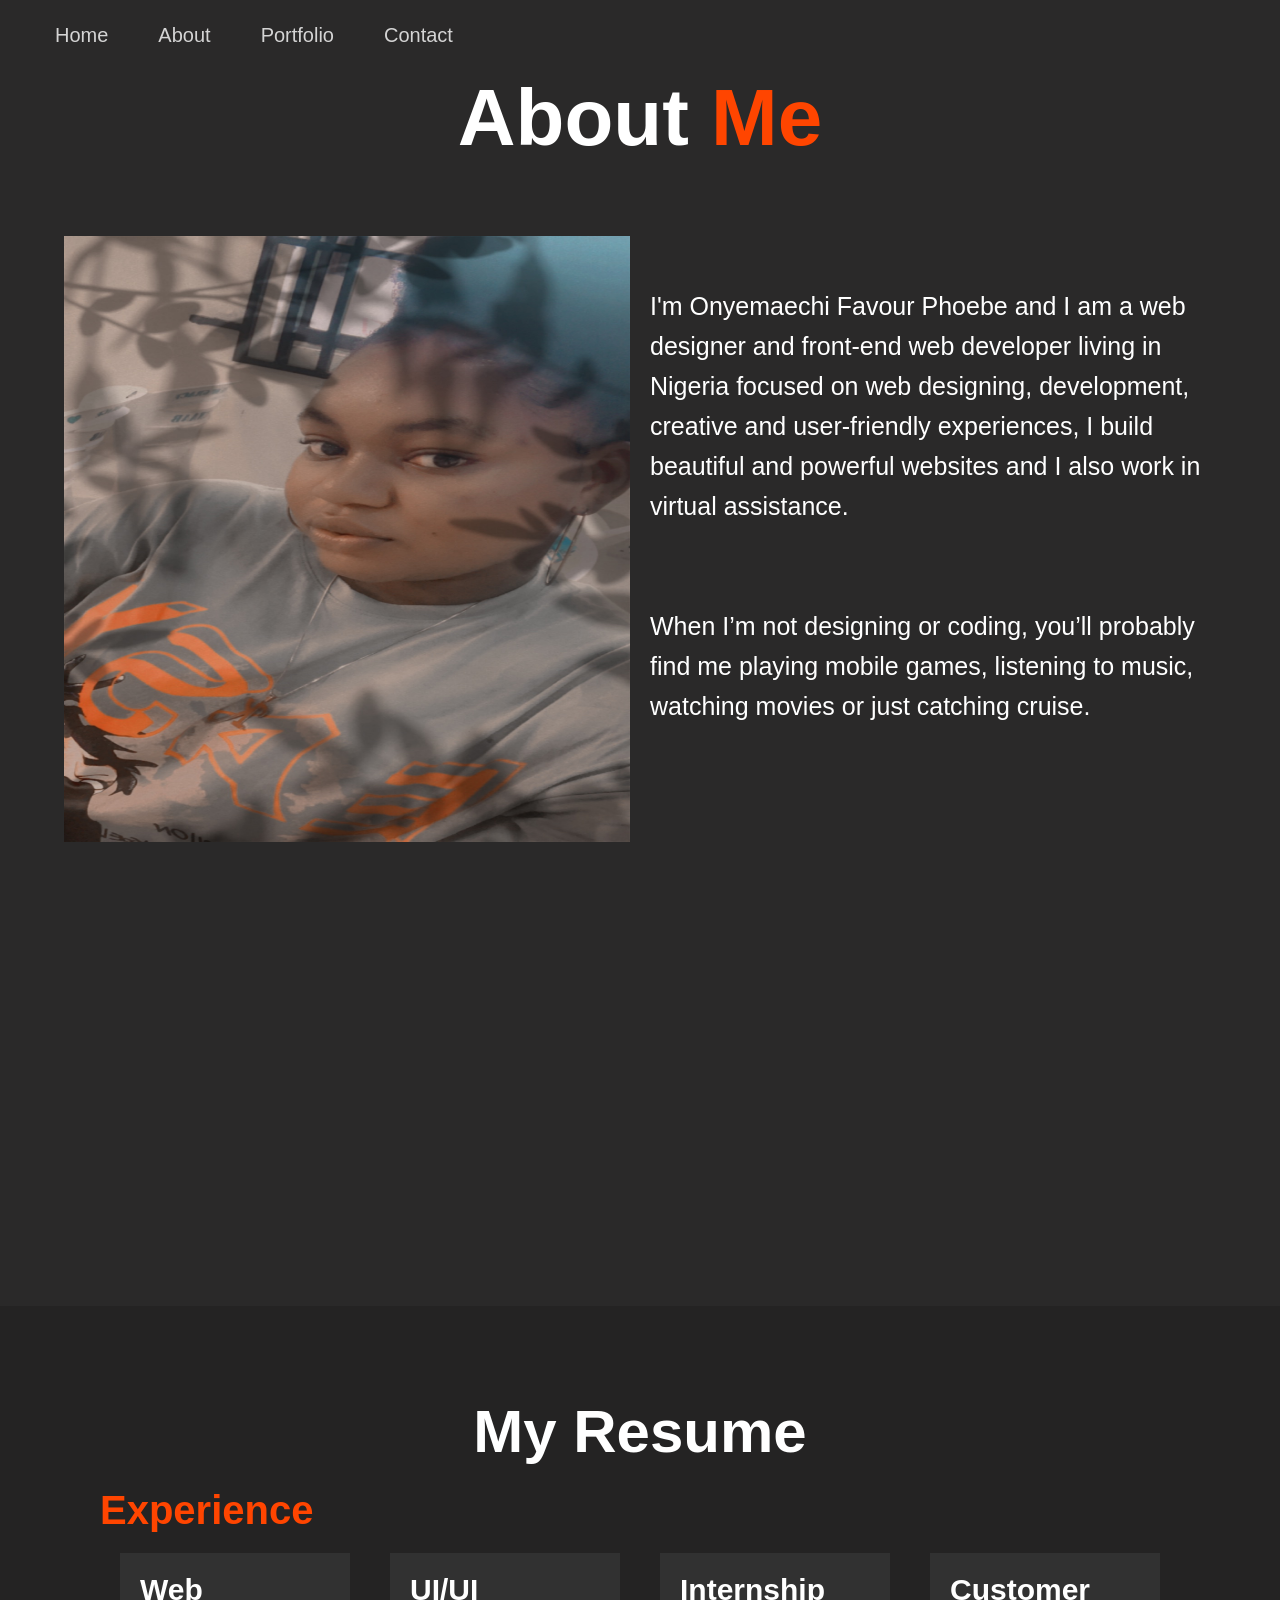
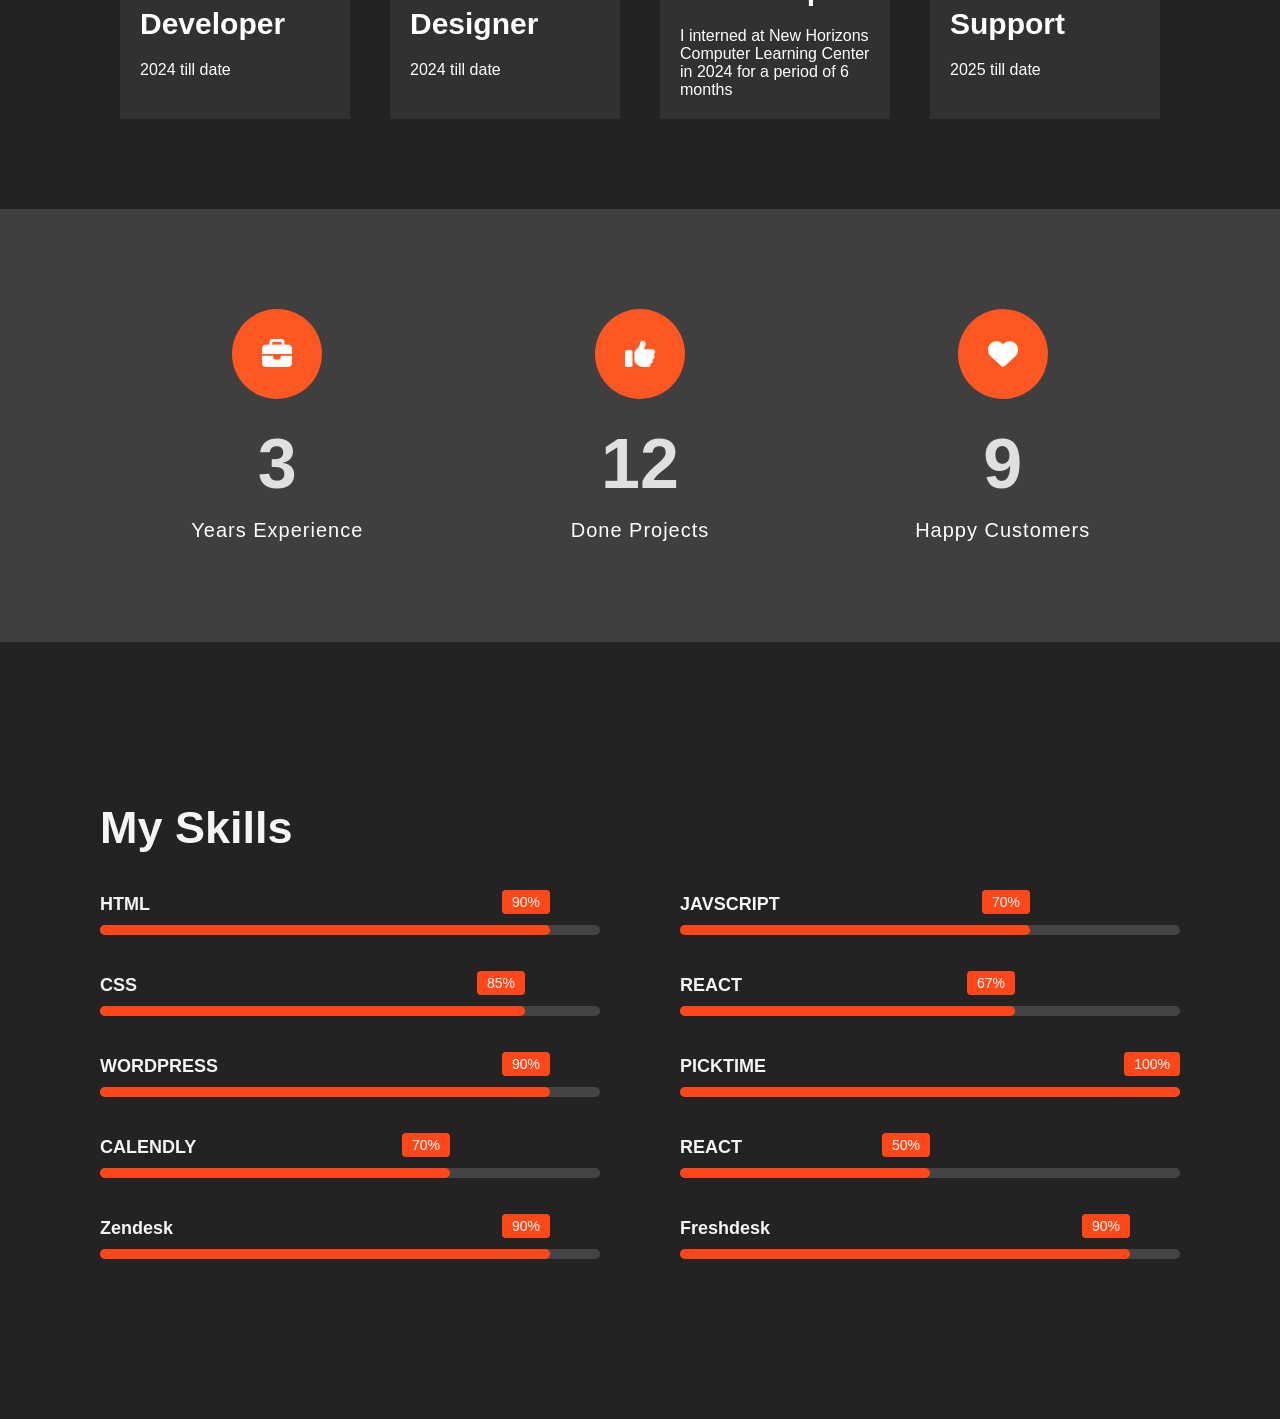
<file: about.html>
<!DOCTYPE html>
<html lang="en">
<head>
    <meta charset="UTF-8">
    <meta name="viewport" content="width=device-width, initial-scale=1.0">
    <title>About Me</title>
    <link rel="stylesheet" href="style.css">
    <link rel="stylesheet" href="https://cdnjs.cloudflare.com/ajax/libs/font-awesome/6.5.0/css/all.min.css">

</head>
<body>
        <div id="navbar" class="navbar">
        <nav>
            <ul>
            <li><a href="index.html" class="current">Home</a></li>
            <li><a href="about.html">About</a></li>
            <li><a href="portfolio.html">Portfolio</a></li>
            <li><a href="contact.html">Contact</a></li>
            </ul>
        </nav>
        </div>


    <!-- About Me -->
    <section class="solution flex-columns" id="about">
        
        
        
        
        <h1>About <span>Me</span></h1>
            <div class="row">
                <div class="column">
                    <div class="column-1">
                    <img src="./img/IMG_7723.JPG" alt="group image">
                    </div>
                </div>
                <div class="column">
                    <div class="column-2 bg-primary">
                    <p>I'm Onyemaechi Favour Phoebe and I am a web designer and front‑end web developer living in Nigeria focused on web designing, development, creative and user‑friendly experiences, I build beautiful and powerful websites and I also work in virtual assistance.</p>
                    <br><br>
                    <p>When I’m not designing or coding, you’ll probably find me playing mobile games, listening to music, watching movies or just catching cruise.</p>
                    </div>
                </div>
            </div>

    </section>
<!-- Resume -->
        <div class="resume">
        <h1>My Resume</h1>
            <h2>Experience</h2>    
                <div class="flex-items">        
                <div class="exp">
                    <h3>Web Developer</h3>
                    <p>2024 till date</p>
                </div>
                <div class="exp">
                    <h3>UI/UI Designer</h3>
                    <p>2024 till date</p>    
                </div>
                <div class="exp">
                    <h3>Internship</h3>
                    <p>I interned at New Horizons Computer Learning Center in 2024 for a period of 6 months</p>
                </div>
                <div class="exp">
                    <h3>Customer Support</h3>
                    <p>2025 till date</p>
                </div>
                </div>
        </div>

        <!-- Experience -->

    <section class="stats">
    <div class="container">

        <div class="stat-box">
        <div class="icon">
            <i class="fa-solid fa-briefcase"></i>
        </div>
        <h2>3</h2>
        <p>Years Experience</p>
        </div>

        <div class="stat-box">
        <div class="icon">
            <i class="fa-solid fa-thumbs-up"></i>
        </div>
        <h2>12</h2>
        <p>Done Projects</p>
        </div>

        <div class="stat-box">
        <div class="icon">
            <i class="fa-solid fa-heart"></i>
        </div>
        <h2>9</h2>
        <p>Happy Customers</p>
        </div>

    </div>
    </section>



    <!-- My Skills -->
    <main class="skills-section">
        <h2>My Skills</h2>

        <div class="skills-grid">

            <!-- Left Column -->
            <div class="skill-box">
                <span class="skill-title">HTML</span>
                <div class="skill-bar">
                    <div class="skill-fill" style="width:90%">
                        <span class="skill-percent">90%</span>
                    </div>
                </div>
            </div>

            <div class="skill-box">
                <span class="skill-title">JAVSCRIPT</span>
                <div class="skill-bar">
                    <div class="skill-fill" style="width:70%">
                        <span class="skill-percent">70%</span>
                    </div>
                </div>
            </div>

            <div class="skill-box">
                <span class="skill-title">CSS</span>
                <div class="skill-bar">
                    <div class="skill-fill" style="width:85%">
                        <span class="skill-percent">85%</span>
                    </div>
                </div>
            </div>

            <div class="skill-box">
                <span class="skill-title">REACT</span>
                <div class="skill-bar">
                    <div class="skill-fill" style="width:67%">
                        <span class="skill-percent">67%</span>
                    </div>
                </div>
            </div>

            <div class="skill-box">
                <span class="skill-title">WORDPRESS</span>
                <div class="skill-bar">
                    <div class="skill-fill" style="width:90%">
                        <span class="skill-percent">90%</span>
                    </div>
                </div>
            </div>

            <div class="skill-box">
                <span class="skill-title">PICKTIME</span>
                <div class="skill-bar">
                    <div class="skill-fill" style="width:100%">
                        <span class="skill-percent">100%</span>
                    </div>
                </div>
            </div>

            <div class="skill-box">
                <span class="skill-title">CALENDLY</span>
                <div class="skill-bar">
                    <div class="skill-fill" style="width:70%">
                        <span class="skill-percent">70%</span>
                    </div>
                </div>
            </div>

            <div class="skill-box">
                <span class="skill-title">REACT</span>
                <div class="skill-bar">
                    <div class="skill-fill" style="width:50%">
                        <span class="skill-percent">50%</span>
                    </div>
                </div>
            </div>

                        <div class="skill-box">
                <span class="skill-title">Zendesk</span>
                <div class="skill-bar">
                    <div class="skill-fill" style="width:90%">
                        <span class="skill-percent">90%</span>
                    </div>
                </div>
            </div>

                        <div class="skill-box">
                <span class="skill-title">Freshdesk</span>
                <div class="skill-bar">
                    <div class="skill-fill" style="width:90%">
                        <span class="skill-percent">90%</span>
                    </div>
                </div>
            </div>

        </div>
    </main>

    <button id="backToTop"><i class="fa fa-arrow-up"></i></button>

<script>
const btn = document.getElementById("backToTop");

// Show button when scrolling down
window.onscroll = function () {
  if (document.documentElement.scrollTop > 200) {
    btn.style.display = "block";
  } else {
    btn.style.display = "none";
  }
};

// Scroll to top
btn.onclick = function () {
  window.scrollTo({
    top: 0,
    behavior: "smooth"
  });
};
</script>
</body>
</html>
</file>
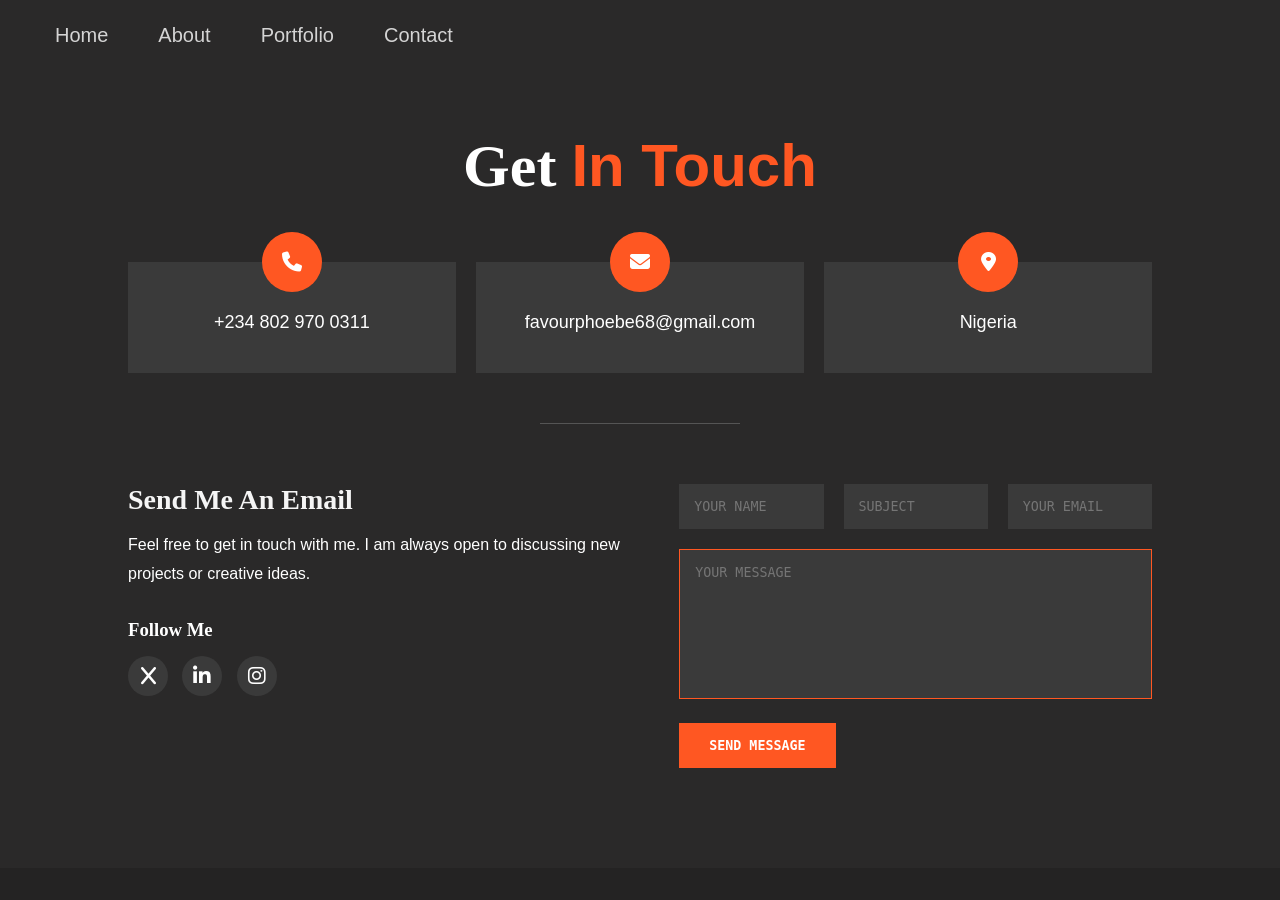
<file: contact.html>
<!DOCTYPE html>
<html lang="en">
<head>
    <meta charset="UTF-8">
    <meta name="viewport" content="width=device-width, initial-scale=1.0">
    <title>My Contact Me</title>
    <link rel="stylesheet" href="style.css">
    <link rel="stylesheet" href="https://cdnjs.cloudflare.com/ajax/libs/font-awesome/6.5.0/css/all.min.css">

</head>
<body>
    <div id="navbar" class="navbar top">
        <nav>
            <ul>
            <li><a href="index.html" class="current">Home</a></li>
            <li><a href="about.html">About</a></li>
            <li><a href="portfolio.html">Portfolio</a></li>
            <li><a href="contact.html">Contact</a></li>
            </ul>
        </nav>
    </div>

    <section class="contact">

    <h1 class="section-title">
        Get <span>In Touch</span>
    </h1>

    <!-- Contact Info Boxes -->
    <div class="contact-info">

        <div class="info-box">
        <div class="icon"><i class="fa fa-phone"></i></div>
        <p>+234 802 970 0311</p>
        </div>

        <div class="info-box">
        <div class="icon"><i class="fa fa-envelope"></i></div>
        <p>favourphoebe68@gmail.com</p>
        </div>

        <div class="info-box">
        <div class="icon"><i class="fa fa-location-dot"></i></div>
        <p>Nigeria</p>
        </div>

    </div>

    <div class="divider"></div>

    <!-- Main Content -->
    <div class="contact-content">

        <!-- Left Side -->
        <div class="left">
        <h2>Send Me An Email</h2>
        <p>
            Feel free to get in touch with me.  
            I am always open to discussing new  
            projects or creative ideas.
        </p>

        <h3>Follow Me</h3>

        <div class="socials">
            <!-- <a href="https://facebook.com/YourUsername" target="_blank" rel="noopener noreferrer"><i class="fab fa-facebook-f" ></i></a> -->
            <a href="https://x.com/@favour16832/" target="_blank" rel="noopener noreferrer"><i class="fab fa-x"></i></a>
            <a href="https://www.linkedin.com/in/favour-phoebe-20a850325/" target="_blank" rel="noopener noreferrer"><i class="fab fa-linkedin-in" ></i></a>
            <a href="https://instagram.com/favourphoebe68/" target="_blank" rel="noopener noreferrer"><i class="fab fa-instagram"></i></a>
        </div>
        </div>

        
        <!-- Right Side -->
        <div class="right">

            <form action="https://formspree.io/f/mnjoqldy" method="POST">

            <div class="row">
                <input type="text" name="name" placeholder="YOUR NAME" required>
                <input type="text" name="subject" placeholder="SUBJECT" required>
                <input type="email" name="email" placeholder="YOUR EMAIL" required>
            </div>

            <textarea name="message" placeholder="YOUR MESSAGE" required></textarea>

            <button type="submit">SEND MESSAGE</button>

            </form>

        </div>

    </div>

    </section>

    <div id="successOverlay">
  <div class="success-box">
    <h2>Message Sent ✅</h2>
    <p>Thanks for reaching out! I’ll get back to you soon.</p>
    <button id="closeOverlay">Close</button>
  </div>
</div>

    <button id="backToTop"><i class="fa fa-arrow-up"></i></button>

<script>

    // Form action
    const form = document.querySelector("form");
const overlay = document.getElementById("successOverlay");
const closeBtn = document.getElementById("closeOverlay");

form.addEventListener("submit", function(e) {
  e.preventDefault();

  const data = new FormData(form);

  fetch(form.action, {
    method: "POST",
    body: data,
    headers: {
      'Accept': 'application/json'
    }
  }).then(response => {
    if (response.ok) {
      overlay.classList.add("active");
      form.reset();
    } else {
      alert("Oops! Something went wrong.");
    }
  });
});

/* Close overlay */
closeBtn.onclick = () => {
  overlay.classList.remove("active");
};

/* Close when clicking outside */
overlay.onclick = (e) => {
  if (e.target === overlay) {
    overlay.classList.remove("active");
  }
};
setTimeout(() => {
  overlay.classList.remove("active");
}, 4000);


const btn = document.getElementById("backToTop");

// Show button when scrolling down
window.onscroll = function () {
  if (document.documentElement.scrollTop > 200) {
    btn.style.display = "block";
  } else {
    btn.style.display = "none";
  }
};

// Scroll to top
btn.onclick = function () {
  window.scrollTo({
    top: 0,
    behavior: "smooth"
  });
};
</script>
</body>
</html>
</file>
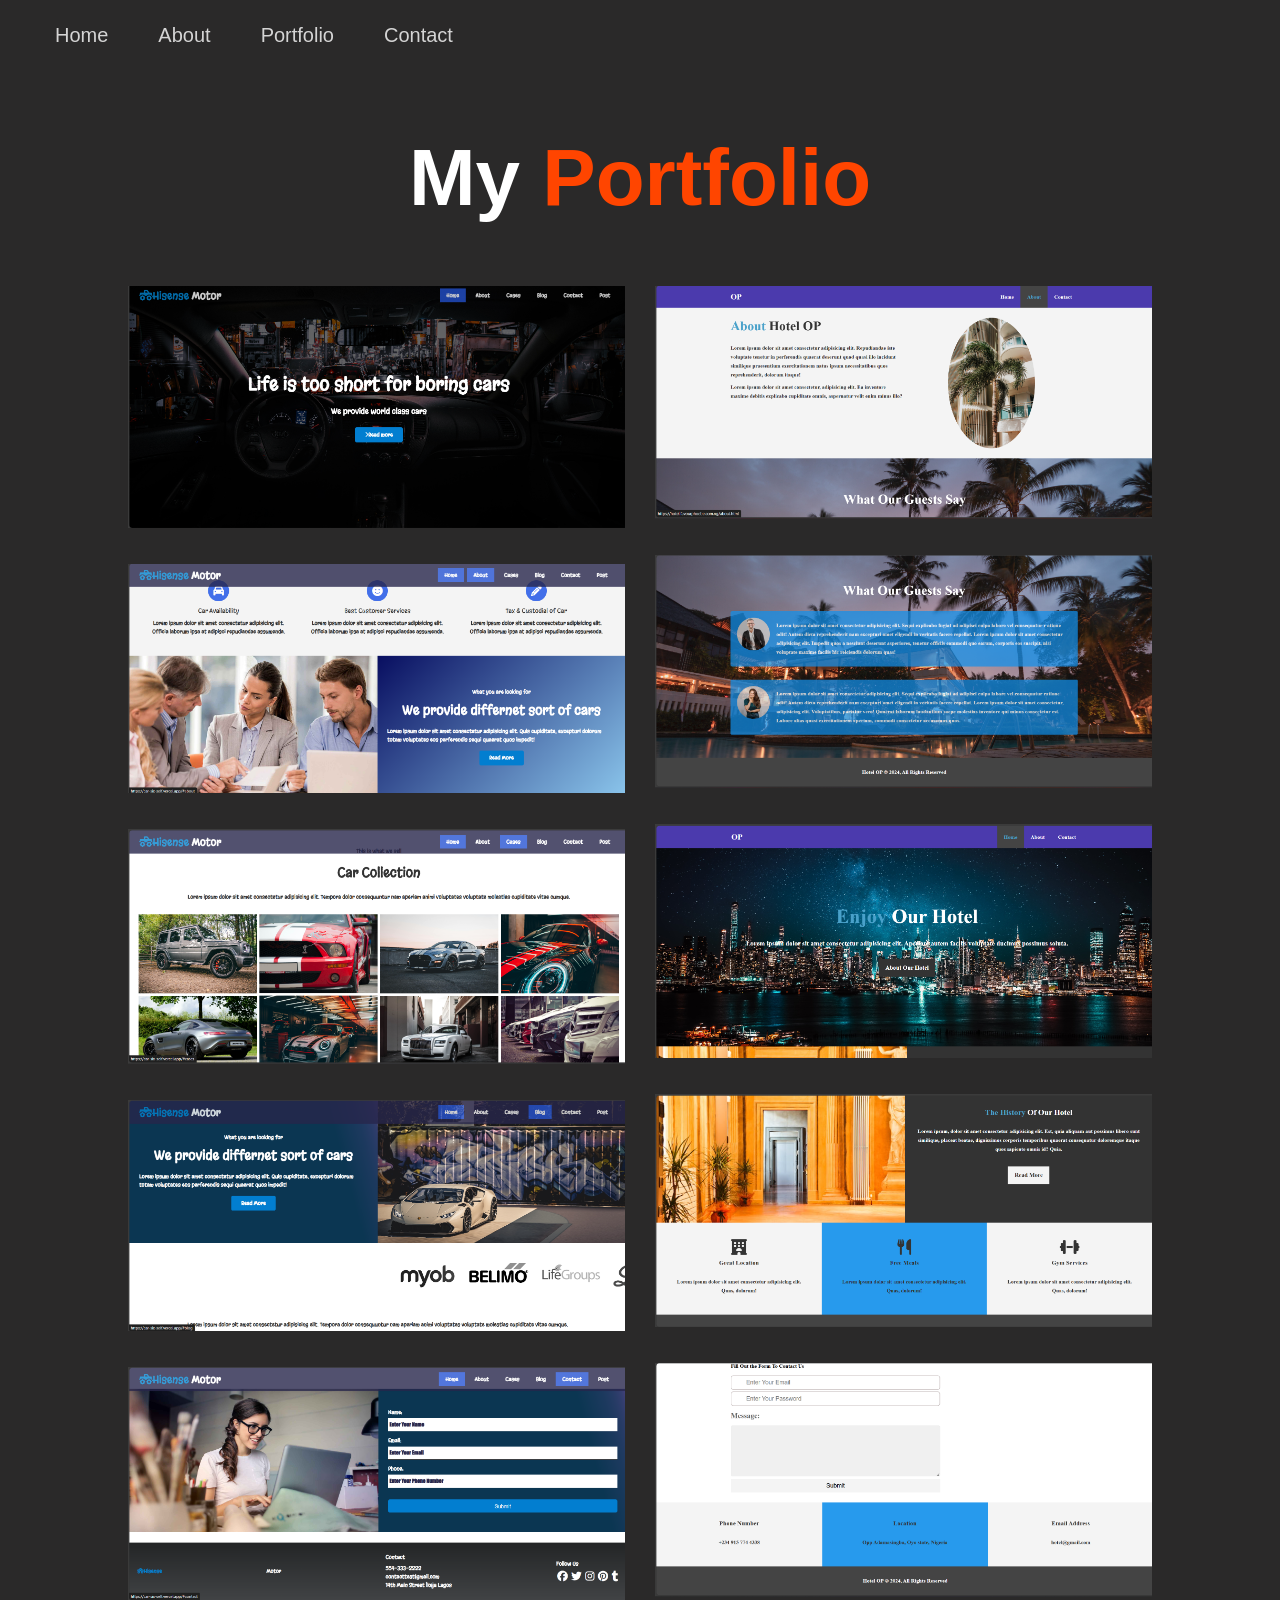
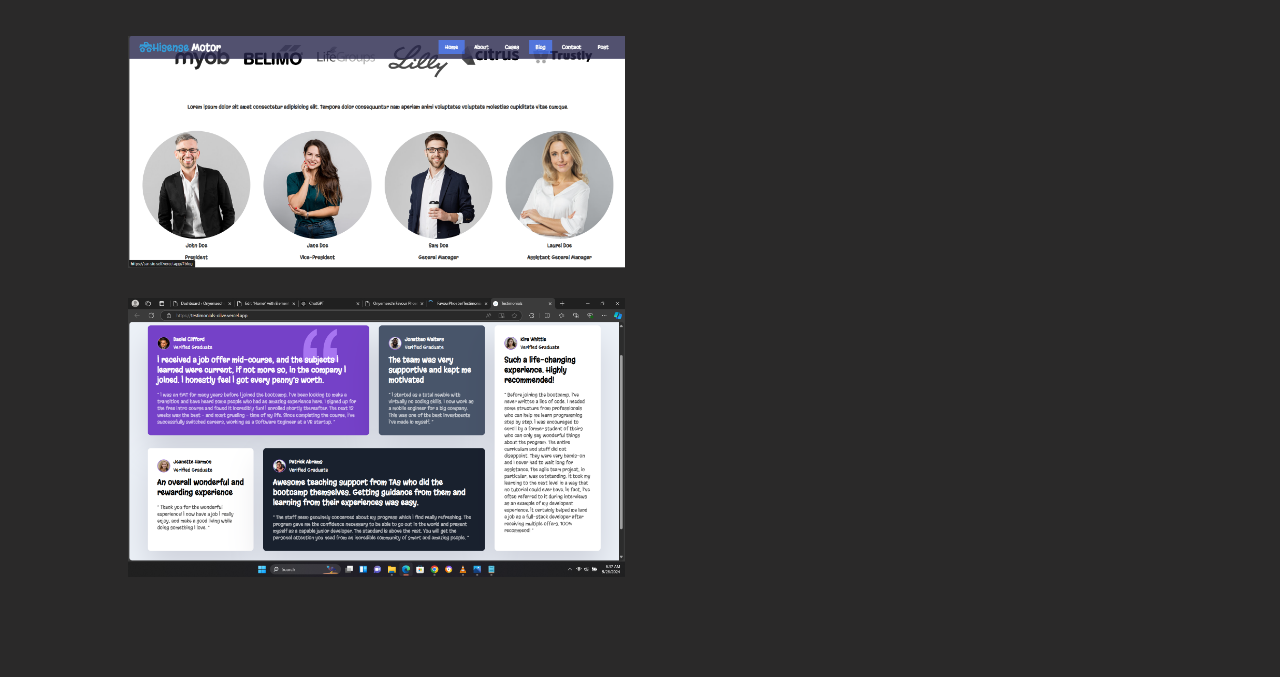
<file: portfolio.html>
<!DOCTYPE html>
<html lang="en">
<head>
    <meta charset="UTF-8">
    <meta name="viewport" content="width=device-width, initial-scale=1.0">
    <title>My Portfolio</title>
    <link rel="stylesheet" href="style.css">
    <link rel="stylesheet" href="https://cdnjs.cloudflare.com/ajax/libs/font-awesome/6.5.0/css/all.min.css">

</head>
<body>
    <div id="navbar" class="navbar top">
        <nav>
            <ul>
            <li><a href="index.html" class="current">Home</a></li>
            <li><a href="about.html">About</a></li>
            <li><a href="portfolio.html">Portfolio</a></li>
            <li><a href="contact.html">Contact</a></li>
            </ul>
        </nav>
    </div>

<!-- Portfolio Section -->
<section class="portfolio">
    <h1>My <span>Portfolio</span></h1>

  <div class="portfolio-grid">

    <!-- Project 1 -->
    <!-- <div class="portfolio-item">
      <img src="img/Ecommerce.png" alt="project">
      <br><br>
      <img src="img/Ecommerce2.png" alt="project">
      <br><br>
      <img src="img/Ecommerce3.png" alt="project">
      <br><br>
      <img src="img/Screenshot 2025-06-05 111823.png" alt="project">
      <br><br>
      <img src="img/Screenshot 2025-07-07 222539.png" alt="project">


    
      <div class="overlay">
        <h3>E-Commerce Website</h3>
        <p>Web Development</p>
        <a href="#" target="_blank" rel="noopener noreferrer"><i class="fa fa-link"></i></a>
      </div>
    </div> -->

     <!-- Project 2  -->
    <div class="portfolio-item">
      <img src="./img/Screenshot (2).png" alt="project">
      <br><br>
      <img src="./img/Screenshot (17).png" alt="project">
      <br><br>
      <img src="./img/Screenshot (18).png" alt="project">
      <br><br>
      <img src="./img/Screenshot (20).png" alt="project">
      <br><br>
      <img src="./img/Screenshot (21).png" alt="project">
      <br><br>
      <img src="./img/Screenshot (22).png" alt="project">
      <div class="overlay">
        <h3>CAR Website</h3>
        <p>Web Development</p>
        <a href="https://car-six-self.vercel.app/" target="_blank" rel="noopener noreferrer"><i class="fa fa-link"></i></a>
      </div>
    </div>

   <!-- Project 3 -->
    <div class="portfolio-item">
      <img src="./img/Screenshot (7).png" alt="project">
      <br><br>
      <img src="./img/Screenshot (8).png" alt="project">
      <br><br>
      <img src="./img/Screenshot (9).png" alt="project">
      <br><br>
      <img src="./img/Screenshot (10).png" alt="project">
      <br><br>
      <img src="./img/Screenshot (14).png" alt="project">
      <div class="overlay">
        <h3>Hotel Website</h3>
        <p>Frontend</p>
        <a href="https://her-hotel.vercel.app/" target="_blank" rel="noopener noreferrer"><i class="fa fa-link"></i></a>
      </div>
    </div>


     <!-- Project 4  -->
    <div class="portfolio-item">
      <img src="./img/Screenshot (3).png" alt="project">
      <div class="overlay">
        <h3>PORTFOLIO</h3>
        <p>Frontend</p>
        <a href="https://poort-one.vercel.app/" target="_blank" rel="noopener noreferrer"><i class="fa fa-link"></i></a>
      </div>

  </div>
</section>

</body>
</html>

    <button id="backToTop"><i class="fa fa-arrow-up"></i></button>

<script>
const btn = document.getElementById("backToTop");

// Show button when scrolling down
window.onscroll = function () {
  if (document.documentElement.scrollTop > 200) {
    btn.style.display = "block";
  } else {
    btn.style.display = "none";
  }
};

// Scroll to top
btn.onclick = function () {
  window.scrollTo({
    top: 0,
    behavior: "smooth"
  });
};
</script>    
</body>
</html>
</file>
<file: style.css>
*{
    margin: 0;
    padding: 0;
    box-sizing: border-box;
    font-family: 'Gill Sans', 'Gill Sans MT', Calibri, 'Trebuchet MS', sans-serif;
}

html{
  scroll-behavior: smooth;
}

body{
  background-color: rgb(36, 35, 35);
  color: white;
  overflow-x: hidden;
}

/* Navbar */
.navbar{
    display: flex;
    align-items: center;
    justify-content: space-between;
    color: #fff;
    opacity: 0.8;
    width: 100%;
    height: 70px;
    position: fixed;
    top: 0px;
    padding: 0 30px;
    transition: 0.5s;
    margin-bottom: 50px;
}
.navbar a{
    color: #fff;
    padding: 10px 20px;
    margin: 0 5px;
    text-decoration: none;
}
.navbar a:hover,
.navbar a.current{
    background: none;
}
.navbar ul{
    display: flex;
    list-style: none;
}
.navbar.top{
    background: transparent;
}

.btn{
    cursor: pointer;
    display: inline-block;
    padding: 10px 30px;
    color: #fff;
    background-color: orangered;
    border: none;
    border-radius: 5px;
    margin-top: 30px;
}
.btn, a{
  text-decoration: none;
  font-size: 20px;
}
.btn:hover{
    opacity: 0.9;
}

span{
  color: orangered;
}

.hero {
  background: url(./img/code\ image\ 2.jpg) no-repeat center center/cover;
  height: 100vh;
  position: relative;
}

h1{
  line-height: 1.2;
}
.hero .content{
    display: flex;
    flex-direction: column;
    align-items: center;
    justify-content: center;
    text-align: center;
    height: 100%;
    padding: 150px 20px 50px;
    
}
.hero .content h1{
    font-size: 6vw;
    font-weight: 100;
}
.hero .content p{
    font-size: 20px;
    max-width: 1000px;
    margin: 20px 0 30px;
}
.hero::before{
    content: '';
    position: absolute;
    top: 0;
    left: 0;
    width: 100%;
    height: 100%;
}
.hero *{
    z-index: 10;
}

.hero{
  padding-bottom: 182px;
}

.hero.blog{
    background: url(IMG/pexels-aleksandar-pasaric-4512439.jpg) no-repeat center center/cover;
    height: 50vh;
}

/* SECTION */

section{
  background-color: rgb(42, 41, 41);
  padding: 40px 5%;
}

section h1{
  text-align: center;
  font-size: 80px;
  margin-bottom: 70px;
  padding-top: 30px;
}

.resume h2{
  font-size: 40px;
  color: orangered;
  padding-bottom: 20px;
}


/* RESUME */
.resume{
  background-color: rgb(36, 35, 35);
  margin:60px auto;
  padding: 30px 100px;
}
.resume h1{
  font-size: 60px;
  text-align: center;
  padding-bottom: 20px;
}


.exp{
  width: 100%;
  margin: 0 20px;
  background-color: rgb(49, 49, 49);
}

.exp p{
  padding-top: 20px;
}

.exp h3{
  font-size: 30px;
}


section h1 span{
  color: orangered;
}


/* Flex Columns */

.flex-columns.flex-reverse .row{
    flex-direction: row-reverse;
}
.flex-columns .row{
    display: flex;
    flex-direction: row;
    flex-wrap: wrap;
}
.flex-columns .column{
    display: flex;
    flex-direction: column;
    flex-basis: 100%;
    flex: 1;

}
.flex-columns .column .column-1
{
    height: 60%;
}

.flex-columns .column .column-2{
  line-height: 1.6;
  font-size: 25px;
  padding: 50px 0;
}

.flex-columns img{
    width: 100%;
    height: 100%;
    object-fit: center;
}


/* Flex Items */
.flex-items{
    display: flex;
    text-align: left;
    justify-content: center;
    height: 100%;
}
.flex-items > div{
    padding: 20px;
}

/* Experience */

.stats {
  background: #3f3f3f;
  padding: 100px 0;
  text-align: center;
}

.container {
  width: 85%;
  margin: auto;
  display: flex;
  justify-content: space-between;
  align-items: center;
}

.stat-box {
  flex: 1;
  text-align: center;
}

.icon {
  width: 90px;
  height: 90px;
  background: #ff5722;
  border-radius: 50%;
  display: flex;
  justify-content: center;
  align-items: center;
  margin: 0 auto 25px;
  font-size: 30px;
  color: white;
}

.stat-box h2 {
  font-size: 70px;
  color: #e0e0e0;
  margin-bottom: 15px;
}

.stat-box p {
  font-size: 20px;
  color: #ffffff;
  letter-spacing: 1px;
}

/* Main My Skills */
.skills-section {
    margin:60px auto;
    padding: 100px;
}

.skills-section h2 {
    font-size:45px;
    margin-bottom:40px;
}

.skills-grid {
    display:grid;
    grid-template-columns:1fr 1fr;
    gap:40px 80px;
}

.skill-box {
    width:100%;
}

.skill-title {
    font-size:18px;
    display:block;
    margin-bottom:10px;
    font-weight:bold;
}

.skill-bar {
    width:100%;
    height:10px;
    background:#444;
    border-radius:5px;
    position:relative;
}

.skill-fill {
    height:100%;
    background:#ff471a;
    border-radius:5px;
    position:relative;
}

.skill-percent {
    position:absolute;
    top:-35px;
    right:0;
    background:#ff471a;
    color:#fff;
    padding:4px 10px;
    border-radius:4px;
    font-size:14px;
}

.skill-percent::after {
    content:"";
    position:absolute;
    bottom:-6px;
    left:50%;
    transform:translateX(-50%);
    border-width:6px;
    border-style:solid;
    border-color:#ff471a transparent transparent transparent;
}

main span, h2{
  color: whitesmoke;
}


/* Responsive */
@media (max-width:768px){
    .skills-grid {
        grid-template-columns:1fr;
    }
}


.port h1{
  text-align: center;
  margin-top: 100px;
  font-size: 80px;
}

/* Contact */


.contact {
  padding: 100px 10%;
}

/* Title */
.section-title {
  text-align: center;
  font-family: 'Playfair Display', serif;
  font-size: 60px;
  margin-bottom: 60px;
}

.section-title span {
  color: #ff5722;
}

/* Contact Info Boxes */
.contact-info {
  display: flex;
  justify-content: space-between;
  margin-bottom: 50px;
}

.info-box {
  background: #3a3a3a;
  padding: 40px;
  text-align: center;
  width: 32%;
  position: relative;
}

.info-box .icon {
  width: 60px;
  height: 60px;
  background: #ff5722;
  border-radius: 50%;
  display: flex;
  justify-content: center;
  align-items: center;
  margin: -70px auto 20px;
  font-size: 20px;
}

.info-box p {
  font-size: 18px;
}

/* Divider */
.divider {
  width: 200px;
  height: 1px;
  background: #555;
  margin: 40px auto 60px;
}

/* Contact Content */
.contact-content {
  display: flex;
  justify-content: space-between;
  gap: 50px;
}

/* Left Side */

.left h2 {
  font-family: 'Playfair Display', serif;
  font-size: 28px;
  margin-bottom: 15px;
}

.left p {
  line-height: 1.8;
  margin-bottom: 30px;
}

.left h3 {
  font-family: 'Playfair Display', serif;
  margin-bottom: 15px;
}

.socials a {
  display: inline-flex;
  width: 40px;
  height: 40px;
  background: #3a3a3a;
  border-radius: 50%;
  justify-content: center;
  align-items: center;
  margin-right: 10px;
  color: white;
  text-decoration: none;
  transition: 0.3s;
}

.socials a:hover {
  background: #ff5722;
}

/* Right Side */

.row {
  display: flex;
  gap: 20px;
  margin-bottom: 20px;
}

input, textarea {
  background: #3a3a3a;
  border: none;
  padding: 15px;
  color: white;
  width: 100%;
  font-family: 'Courier Prime', monospace;
}

textarea {
  height: 150px;
  resize: none;
  border: 1px solid #ff5722;
  margin-bottom: 20px;
}

button {
  background: #ff5722;
  border: none;
  padding: 15px 30px;
  color: white;
  cursor: pointer;
  font-family: 'Courier Prime', monospace;
  font-weight: bold;
  transition: 0.3s;
}

button:hover {
  background: #e64a19;
}



/* Animation */
@keyframes fadeSlideUp {
  from {
    opacity: 0;
    transform: translateY(40px);
  }
  to {
    opacity: 1;
    transform: translateY(0);
  }
}

.hero .content h1 {
  animation: fadeSlideUp 1s ease forwards;
}

.hero .content p {
  animation: fadeSlideUp 1.5s ease forwards;
}

.hero .btn {
  animation: fadeSlideUp 2s ease forwards;
}


.navbar a {
  position: relative;
}

.navbar a::after {
  content: "";
  position: absolute;
  left: 0;
  bottom: 5px;
  width: 0%;
  height: 2px;
  background: orangered;
  transition: 0.3s;
}

.navbar a:hover::after {
  width: 100%;
}

.exp, .info-box {
  transition: transform 0.3s ease, box-shadow 0.3s ease;
}

.exp:hover, .info-box:hover {
  transform: translateY(-10px);
  box-shadow: 0 10px 25px rgba(0,0,0,0.5);
}

@keyframes pulse {
  0% {
    transform: scale(1);
  }
  50% {
    transform: scale(1.1);
  }
  100% {
    transform: scale(1);
  }
}

.icon {
  animation: pulse 2s infinite;
}

.skill-fill {
  width: 0;
  animation: fillBar 2s forwards;
}


.btn {
  transition: all 0.3s ease;
}

.btn:hover {
  background: orangered;
  box-shadow: 0 0 15px orangered;
  transform: scale(1.05);
}

/* Back to Top Button */
#backToTop {
  position: fixed;
  bottom: 30px;
  right: 30px;
  background: orangered;
  color: white;
  border: none;
  padding: 15px;
  border-radius: 50%;
  font-size: 18px;
  cursor: pointer;
  display: none;
  z-index: 1000;
  transition: all 0.3s ease;
}

#backToTop:hover {
  background: #e64a19;
  transform: scale(1.1);
}



/* Portfolio */
/* Portfolio Section */
.portfolio {
  padding: 100px 10%;
}

.portfolio h1 {
  text-align: center;
  font-size: 80px;
  margin-bottom: 60px;
}

/* Grid */
.portfolio-grid {
  display: grid;
  grid-template-columns: repeat(2, 1fr);
  gap: 30px;
}

/* Item */
.portfolio-item {
  position: relative;
  overflow: hidden;
}

.portfolio-item img {
  width: 100%;
  display: block;
  transition: transform 0.5s ease;
}

/* Overlay */
.overlay {
  position: absolute;
  top: 0;
  left: 0;
  background: rgba(0,0,0,0.7);
  width: 100%;
  height: 100%;
  display: flex;
  flex-direction: column;
  justify-content: center;
  align-items: center;
  opacity: 0;
  transition: 0.5s;
}

.overlay h3 {
  font-size: 25px;
  margin-bottom: 10px;
}

.overlay p {
  margin-bottom: 15px;
}

.overlay a {
  color: white;
  background: orangered;
  padding: 10px;
  border-radius: 50%;
}

/* Hover Effects */
.portfolio-item:hover img {
  transform: scale(1.1);
}

.portfolio-item:hover .overlay {
  opacity: 1;
}

.portfolio-item {
  opacity: 0;
  transform: translateY(40px);
  animation: fadeUp 0.8s ease forwards;
}

/* Add delay for stagger effect */
.portfolio-item:nth-child(1) { animation-delay: 0.2s; }
.portfolio-item:nth-child(2) { animation-delay: 0.4s; }
.portfolio-item:nth-child(3) { animation-delay: 0.6s; }
.portfolio-item:nth-child(4) { animation-delay: 0.8s; }

@keyframes fadeUp {
  to {
    opacity: 1;
    transform: translateY(0);
  }
}

.portfolio-item img {
  transition: transform 0.6s ease;
}

.portfolio-item:hover img {
  transform: scale(1.1) rotate(1deg);
}

.overlay {
  transform: translateY(100%);
  opacity: 0;
  transition: all 0.5s ease;
}

.portfolio-item:hover .overlay {
  transform: translateY(0);
  opacity: 1;
}

.overlay h3,
.overlay p,
.overlay a {
  transform: translateY(20px);
  opacity: 0;
  transition: 0.4s ease;
}

.portfolio-item:hover .overlay h3 {
  transform: translateY(0);
  opacity: 1;
  transition-delay: 0.2s;
}

.portfolio-item:hover .overlay p {
  transform: translateY(0);
  opacity: 1;
  transition-delay: 0.3s;
}

.portfolio-item:hover .overlay a {
  transform: translateY(0);
  opacity: 1;
  transition-delay: 0.4s;
}

.overlay a {
  transition: all 0.3s ease;
}

.overlay a:hover {
  background: orangered;
  box-shadow: 0 0 15px orangered;
  transform: scale(1.2);
}

.portfolio h1 {
  opacity: 0;
  transform: translateY(-30px);
  animation: fadeDown 1s ease forwards;
}

@keyframes fadeDown {
  to {
    opacity: 1;
    transform: translateY(0);
  }
}

@media (max-width: 768px) {
  .portfolio-grid {
    grid-template-columns: 1fr;
  }

  .portfolio h1 {
    font-size: 50px;
  }
}


/* Media query */

/* mobile */
@media (max-width: 768px) {

  /* Navbar */
  .navbar {
    justify-content: center;
    height: auto;
    padding: 15px;
  }

  .navbar ul {
    flex-direction: row;
    align-items: center;
  }

  .navbar a {
    display: block;
    padding: 10px;
  }

  /* Hero */
  .hero .content {
    padding-top: 150px;
  }

  .hero .content h1 {
    font-size: 50px;
  }

  .hero .content p {
    font-size: 16px;
  }

  /* Section spacing */
  section {
    padding: 40px 20px;
  }

  section h1 {
    font-size: 40px;
  }

  /* About Section */
  .flex-columns .row {
    flex-direction: column;
  }

  .flex-columns .column-1 {
    margin: 0;
  }

  .col {
    flex-direction: column;
  }

  .col-2 {
    margin-left: 0;
    margin-top: 20px;
  }

  /* Resume */
  .resume {
    padding: 20px;
  }

  .resume h1 {
    font-size: 40px;
  }

  .flex-items {
    flex-direction: column;
    width: 100%;
  }

  .exp {
    margin-bottom: 20px;
  }

  /* Stats */
  .container {
    flex-direction: column;
    flex-wrap: wrap;
    gap: 40px;
  }

  .stat-box h2 {
    font-size: 40px;
  }

  /* Skills */
  .skills-section {
    padding: 40px 20px;
  }

  .skills-grid {
    grid-template-columns: 1fr;
  }

  /* Contact */
  .contact-info {
    flex-direction: column;
    gap: 40px;
  }

  .info-box {
    width: 100%;
  }

  .contact-content {
    flex-direction: column;
  }

  .left, .right {
    flex: 1;
    width: 100%;
  }

  .row {
    flex-direction: column;
  }

  /* Portfolio */
  .portfolio-grid {
    grid-template-columns: 1fr;
  }

  .portfolio h1 {
    font-size: 40px;
  }

}

/* Tablet */
@media (max-width: 1024px) {

  /* Hero */
  .hero .content h1 {
    font-size: 80px;
  }

  /* Sections */
  section {
    padding: 60px 40px;
  }

  /* About */
  .flex-columns .column-1 {
    margin: 0 20px;
  }

  /* Resume */
  .flex-items {
    flex-wrap: wrap;
    width: 100%;
  }

  .exp {
    margin-bottom: 20px;
  }

  /* Stats */
  .container {
    flex-wrap: wrap;
    gap: 30px;
  }

  .stat-box {
    width: 45%;
  }

  /* Skills */
  .skills-grid {
    grid-template-columns: 1fr 1fr;
    gap: 30px;
  }

  /* Contact */
  .contact-content {
    flex-direction: column;
  }

  .left, .right {
    flex: 1;
    width: 100%;
  }

  /* Portfolio */
  .portfolio-grid {
    grid-template-columns: repeat(2, 1fr);
  }

}

/* Small Laptop */
@media (max-width: 1200px) {

  .hero .content h1 {
    font-size: 100px;
  }

  section {
    padding: 60px 60px;
  }

  .portfolio-grid {
    gap: 20px;
  }

}

/* Overlay */

/* Overlay Background */
#successOverlay {
  position: fixed;
  top: 0;
  left: 0;
  width: 100%;
  height: 100%;
  background: rgba(0,0,0,0.7);
  display: flex;
  justify-content: center;
  align-items: center;
  opacity: 0;
  visibility: hidden;
  transition: 0.4s ease;
  z-index: 2000;
}

/* Show overlay */
#successOverlay.active {
  opacity: 1;
  visibility: visible;
}

/* Popup Box */
.success-box {
  background: #2e2e2e;
  padding: 40px;
  text-align: center;
  border-radius: 10px;
  transform: scale(0.8);
  transition: 0.3s ease;
  max-width: 400px;
  width: 90%;
}

/* Animate box */
#successOverlay.active .success-box {
  transform: scale(1);
}

/* Text */
.success-box h2 {
  margin-bottom: 10px;
}

.success-box p {
  margin-bottom: 20px;
  font-size: 14px;
}

/* Button */
.success-box button {
  background: orangered;
  border: none;
  padding: 10px 20px;
  color: white;
  cursor: pointer;
  transition: 0.3s;
}

.success-box button:hover {
  background: #e64a19;
}
</file>
